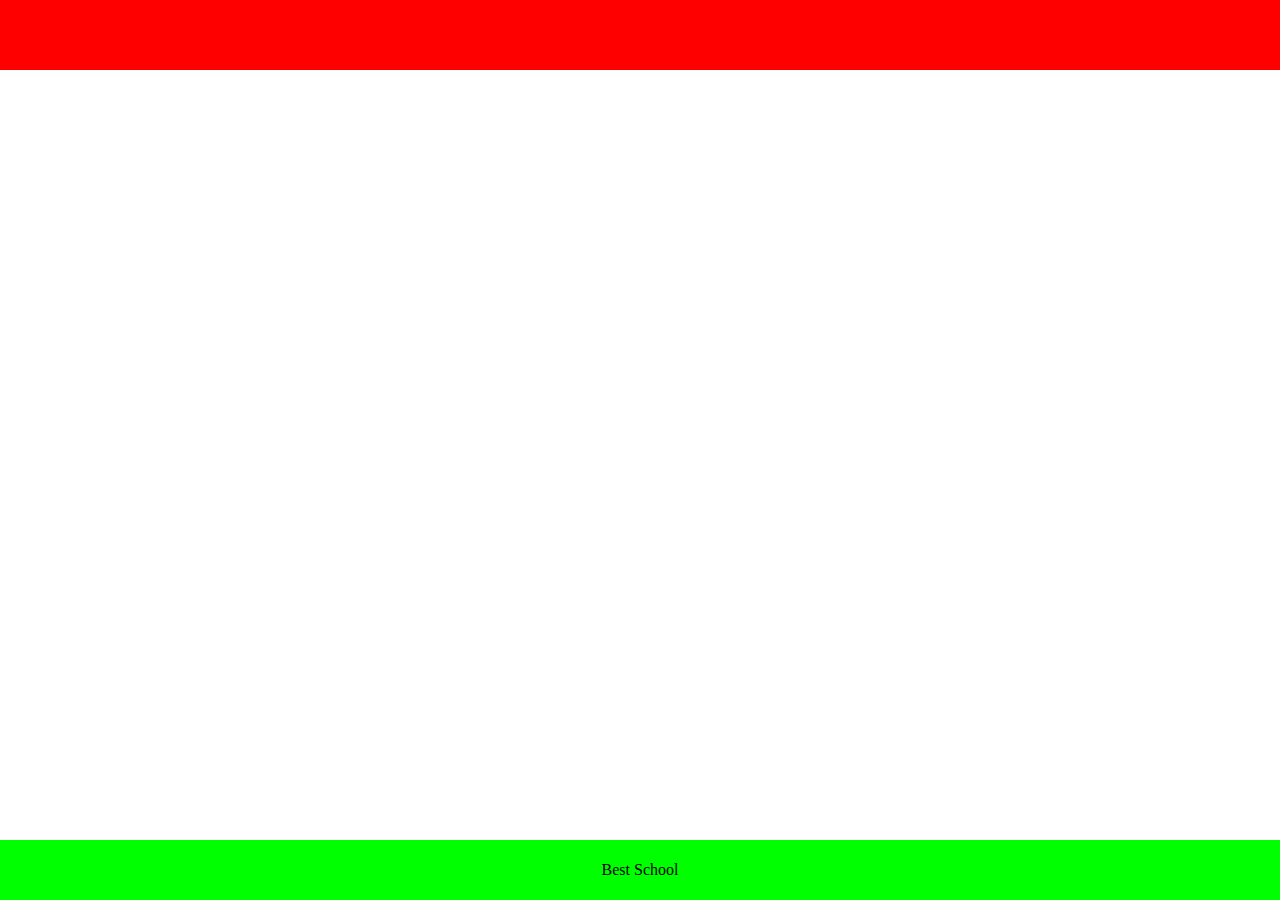
<file: 0-index.html>
<!DOCTYPE html>                                                                                                                 
<html lang="en">   
<title>AirBnB Clone</title>
 <body style="margin:0; padding:0">
 <header
        style="background-color:#FF0000;
        height: 70px;
        width: 100%;" >                                          
        </header>                                                   
        <footer 
        	style="background-color:#00FF00; 
            height: 60px;
            width:100%;
            display: flex;
            justify-content: center;
            align-items: center;
            position: absolute;
           	bottom:0;
            left:0;
    		"> Best School</footer>
            </body>
</html>
</file>
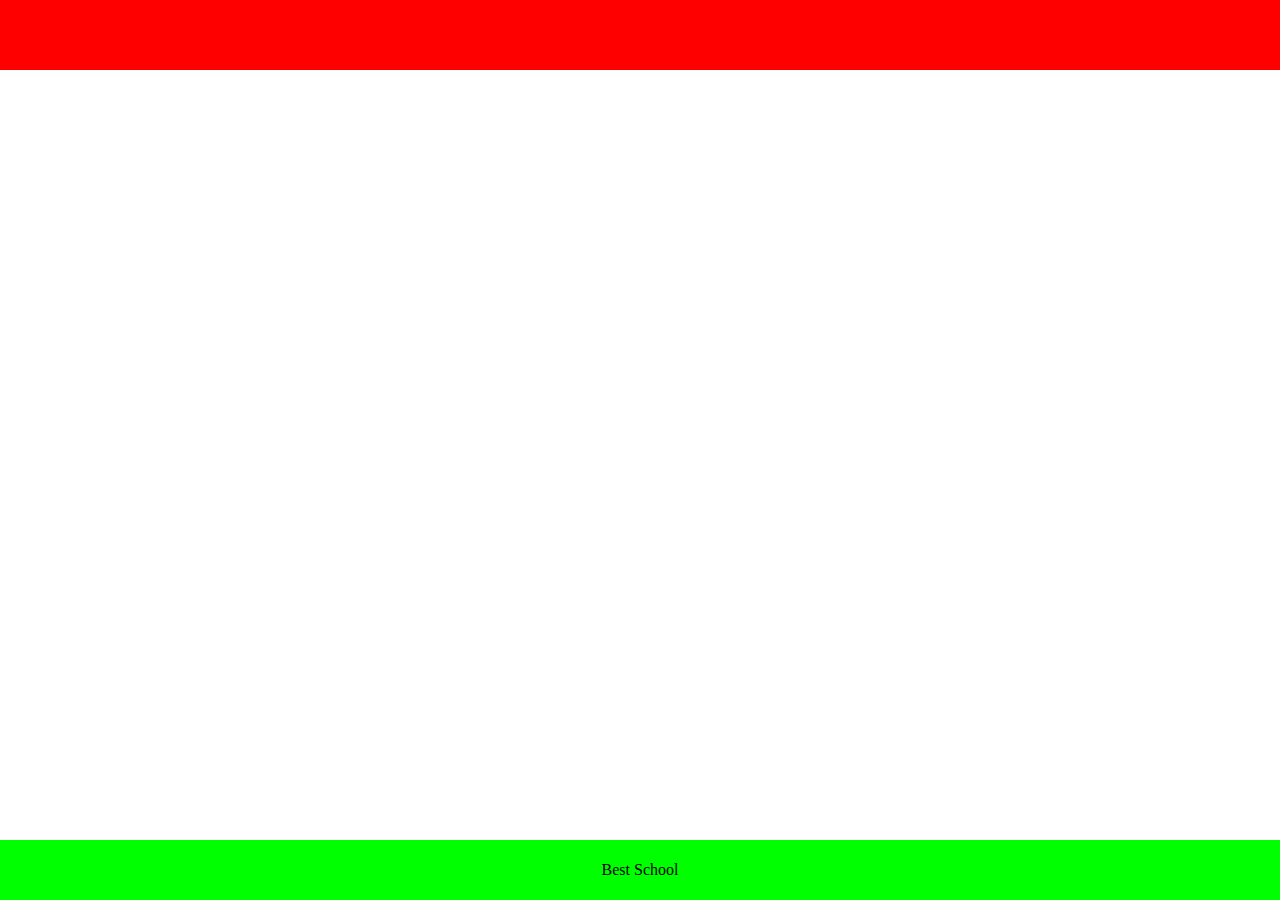
<file: 1-index.html>
<!DOCTYPE html>
<html lang="en">
	<head>
		<style>
body {
	margin: 0;
	padding: 0;
}

 header {
	 background-color:#FF0000;
	 height: 70px;
	 width: 100%;
 }
 footer {
	 background-color:#00FF00;
	 height: 60px;
	 width:100%;
	 display: flex;
	 justify-content: center;
	 align-items: center;
	 position: absolute;
	 bottom:0;
	 left:0;
 }
		</style>
	<title>AirBnB Clone</title>
	</head> 
	<body>
		<header>
		</header>
		<footer> Best School</footer>
	</body>
</html>
</file>
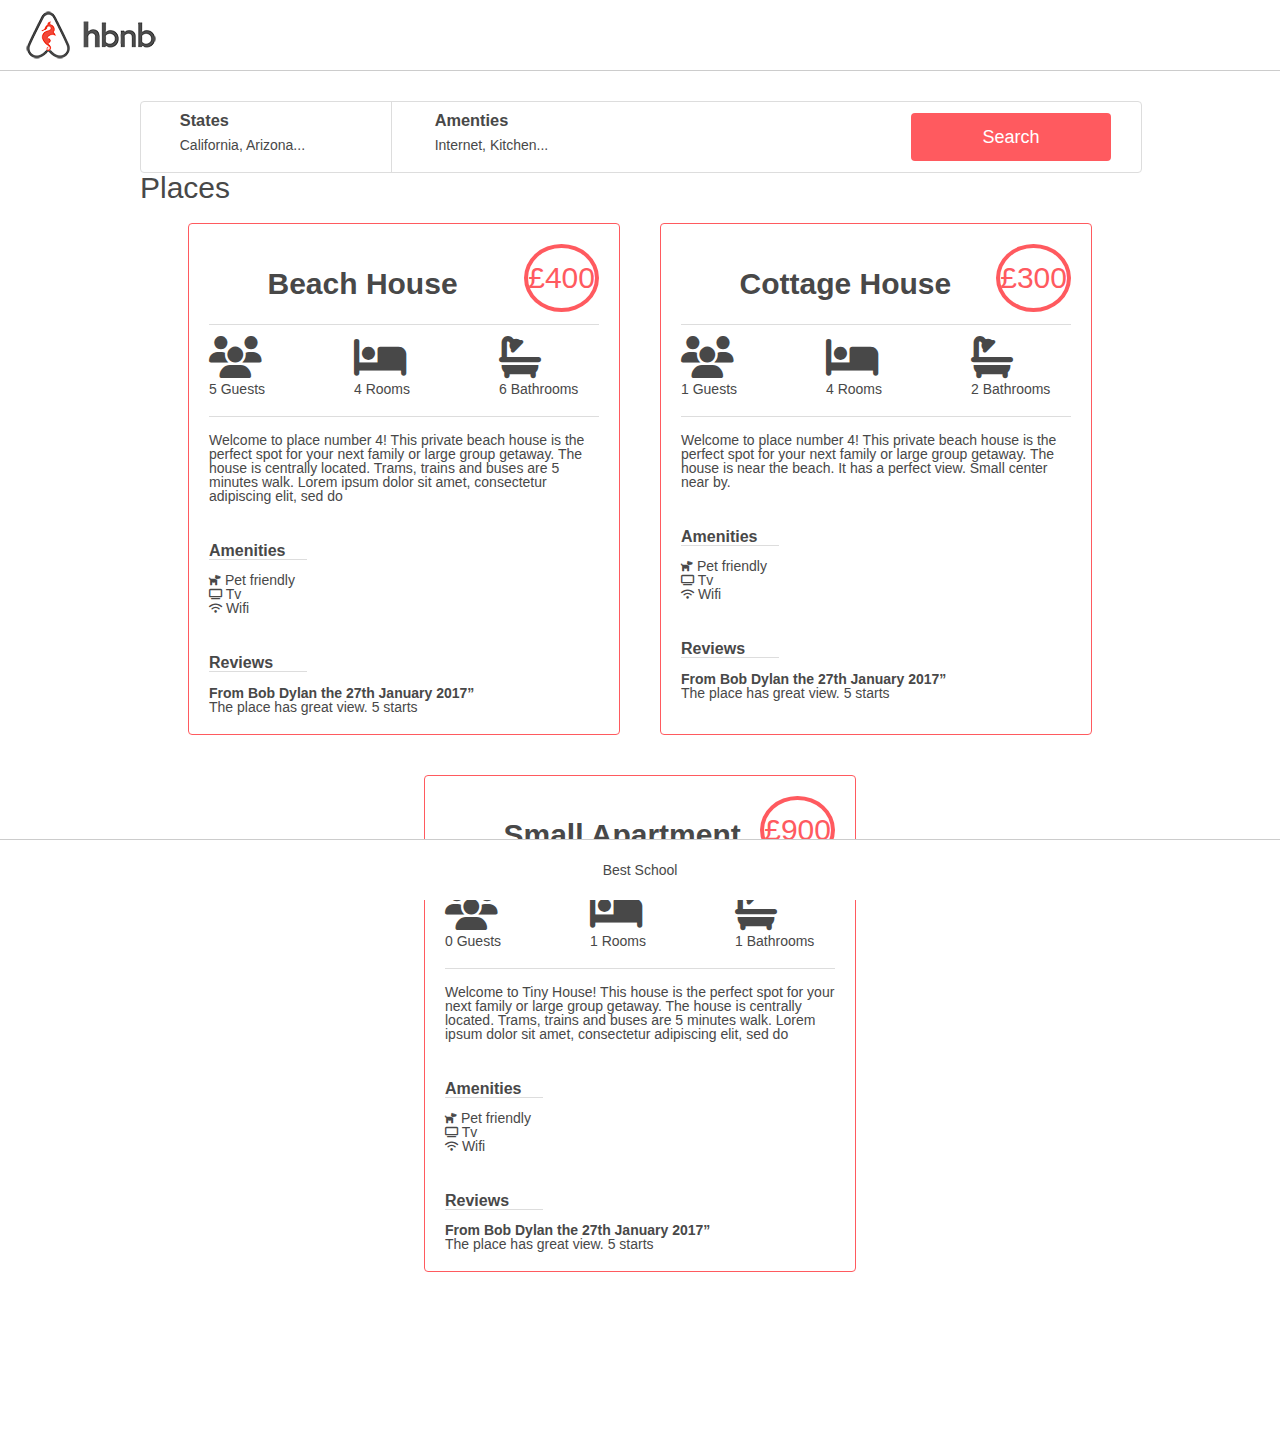
<file: 100-index.html>
<!DOCTYPE html>
<html lang="en">
  <head>
    <title>AirBnB Clone</title>
    <link rel="stylesheet" href="styles/reset.css">
    <link rel="stylesheet" href="styles/4-common.css" >
    <link rel="stylesheet" href="styles/3-header.css" >
    <link rel="stylesheet" href="styles/3-footer.css" >
    <link rel="stylesheet" href="styles/6-filters.css" >
    <link rel="stylesheet" href="styles/100-places.css" >
    <link rel="stylesheet" href="https://cdnjs.cloudflare.com/ajax/libs/font-awesome/6.2.1/css/all.min.css" crossorigin="anonymous"></script>
    <link>
  </head>
  <body>
    <header></header>
    <div class="container">
      <section class="filters">
        <div class="locations">
          <h3>States</h3>
          <h4>California, Arizona...</h4>
          <div class="popover">
            <h2>Arizona</h2>
            <ul>
              <li>page</li>
              <li>page2</li>
            </ul>
            <h2>California</h2>
            <ul>
              <li>San Francisco</li>
              <li>Los Altos</li>
            </ul>
          </div>
        </div>
        <div class="amenities">
          <h3>Amenties</h3>
          <h4>Internet, Kitchen...</h4>
          <div class="popover">
            <h2>Internet</h2>
            <ul>
              <li>Tv</li>
              <li>page2</li>
            </ul>
            <h2>Kitchen</h2>
            <ul>
              <li>Iron</li>
              <li>Plates</li>
            </ul>
          </div>
        </div>
        <button type="button">Search</button>
      </section>

      <section class="places">
        <h1>Places</h1>

        <article>
        <div class="combine">
          <h2>Beach House</h2>
          <div class="price_by_night">£400</div>
        </div>
        
          <div class="information">
            <div class="combine">
            <div class="max_guest">
              <i class="fa-solid fa-users fa-3x">
                </i>
                <div class="description">5 Guests</div>
            </div>
            <div class="number_rooms">
              <i class="fa-solid fa-bed fa-3x"></i>
              <div class="description">4 Rooms</div>
            </div>
            <div class="number_bathrooms">
              <i class="fa-solid fa-bath fa-3x"></i>
              <div class="description">6 Bathrooms</div>
            </div>
            </div>
          </div>
          <div class="description">
            Welcome to place number 4! This private beach house is the perfect
            spot for your next family or large group getaway. The house is
            centrally located. Trams, trains and buses are 5 minutes walk.
            Lorem ipsum dolor sit amet, consectetur adipiscing elit, sed do
            <div class="amenity">
              <h2>Amenities</h2>
              <ul>
                  <li>
                    <i class="fa-solid fa-dog fa-xs"></i>
                    Pet friendly
                  </li>
                  <li>
                    <i class="fa-solid fa-tv fa-xs"></i>
                    Tv
                  </li>

                  <li>
                    <i class="fa-solid fa-wifi fa-xs"></i>
                    Wifi
                  </li>
              </ul>
            </div>
            <div class="reviews">
              <h2>Reviews</h2> 
                
                <ul style="margin-top:0%">
                  <li style="margin-top:0%"> 
                    <h3>From Bob Dylan the 27th January 2017”</h3> 
                        <p style="margin-top:0%">The place has great view. 5 starts</p>
                  </li>
                </ul>
          </div> 
          </div>
        </article>
        <article>
          <div class="combine">
            <h2>Cottage House</h2>
            <div class="price_by_night">£300</div>
          </div>
          
            <div class="information">
              <div class="combine">
              <div class="max_guest">
                <i class="fa-solid fa-users fa-3x">
                  </i>
                  <div class="description">1 Guests</div>
              </div>
              <div class="number_rooms">
                <i class="fa-solid fa-bed fa-3x"></i>
                <div class="description">4 Rooms</div>
              </div>
              <div class="number_bathrooms">
                <i class="fa-solid fa-bath fa-3x"></i>
                <div class="description">2 Bathrooms</div>
              </div>
              </div>
            </div>
            <div class="description">
              Welcome to place number 4! This private beach house is the perfect
              spot for your next family or large group getaway. The house is
              near the beach. It has a perfect view. Small center near by. 
              <div class="amenity">
                <h2>Amenities</h2>
                <ul>
                    <li>
                      <i class="fa-solid fa-dog fa-xs"></i>
                      Pet friendly
                    </li>
                    <li>
                      <i class="fa-solid fa-tv fa-xs"></i>
                      Tv
                    </li>

                    <li>
                      <i class="fa-solid fa-wifi fa-xs"></i>
                      Wifi
                    </li>
                </ul>
              </div>
              <div class="reviews">
                <h2>Reviews</h2> 
                  
                  <ul style="margin-top:0%">
                    <li style="margin-top:0%"> 
                      <h3>From Bob Dylan the 27th January 2017”</h3> 
                          <p style="margin-top:0%">The place has great view. 5 starts</p>
                    </li>
                  </ul>
            </div>
              
            </div>
          </article>
          <article>
            <div class="combine">
              <h2>Small Apartment</h2>
              <div class="price_by_night">£900</div>
            </div>
            
              <div class="information">
                <div class="combine">
                <div class="max_guest">
                  <i class="fa-solid fa-users fa-3x">
                    </i>
                    <div class="description">0 Guests</div>
                </div>
                <div class="number_rooms">
                  <i class="fa-solid fa-bed fa-3x"></i>
                  <div class="description">1 Rooms</div>
                </div>
                <div class="number_bathrooms">
                  <i class="fa-solid fa-bath fa-3x"></i>
                  <div class="description">1 Bathrooms</div>
                </div>
                </div>
              </div>
              <div class="description">
                Welcome to Tiny House! This house is the perfect
                spot for your next family or large group getaway. The house is
                centrally located. Trams, trains and buses are 5 minutes walk.
                Lorem ipsum dolor sit amet, consectetur adipiscing elit, sed do
                <div class="amenity">
                  <h2>Amenities</h2>
                  <ul>
                      <li>
                        <i class="fa-solid fa-dog fa-xs"></i>
                        Pet friendly
                      </li>
                      <li>
                        <i class="fa-solid fa-tv fa-xs"></i>
                        Tv
                      </li>

                      <li>
                        <i class="fa-solid fa-wifi fa-xs"></i>
                        Wifi
                      </li>
                  </ul>
                </div>
              <div class="reviews">
                  <h2>Reviews</h2> 
                    
                    <ul style="margin-top:0%">
                      <li style="margin-top:0%"> 
                        <h3>From Bob Dylan the 27th January 2017”</h3> 
                            <p style="margin-top:0%">The place has great view. 5 starts</p>
                      </li>
                    </ul>
              </div>
              </div>
             
            </article>
      </section>
    </div>
    <footer>Best School</footer>
  </body>
</html>
</file>
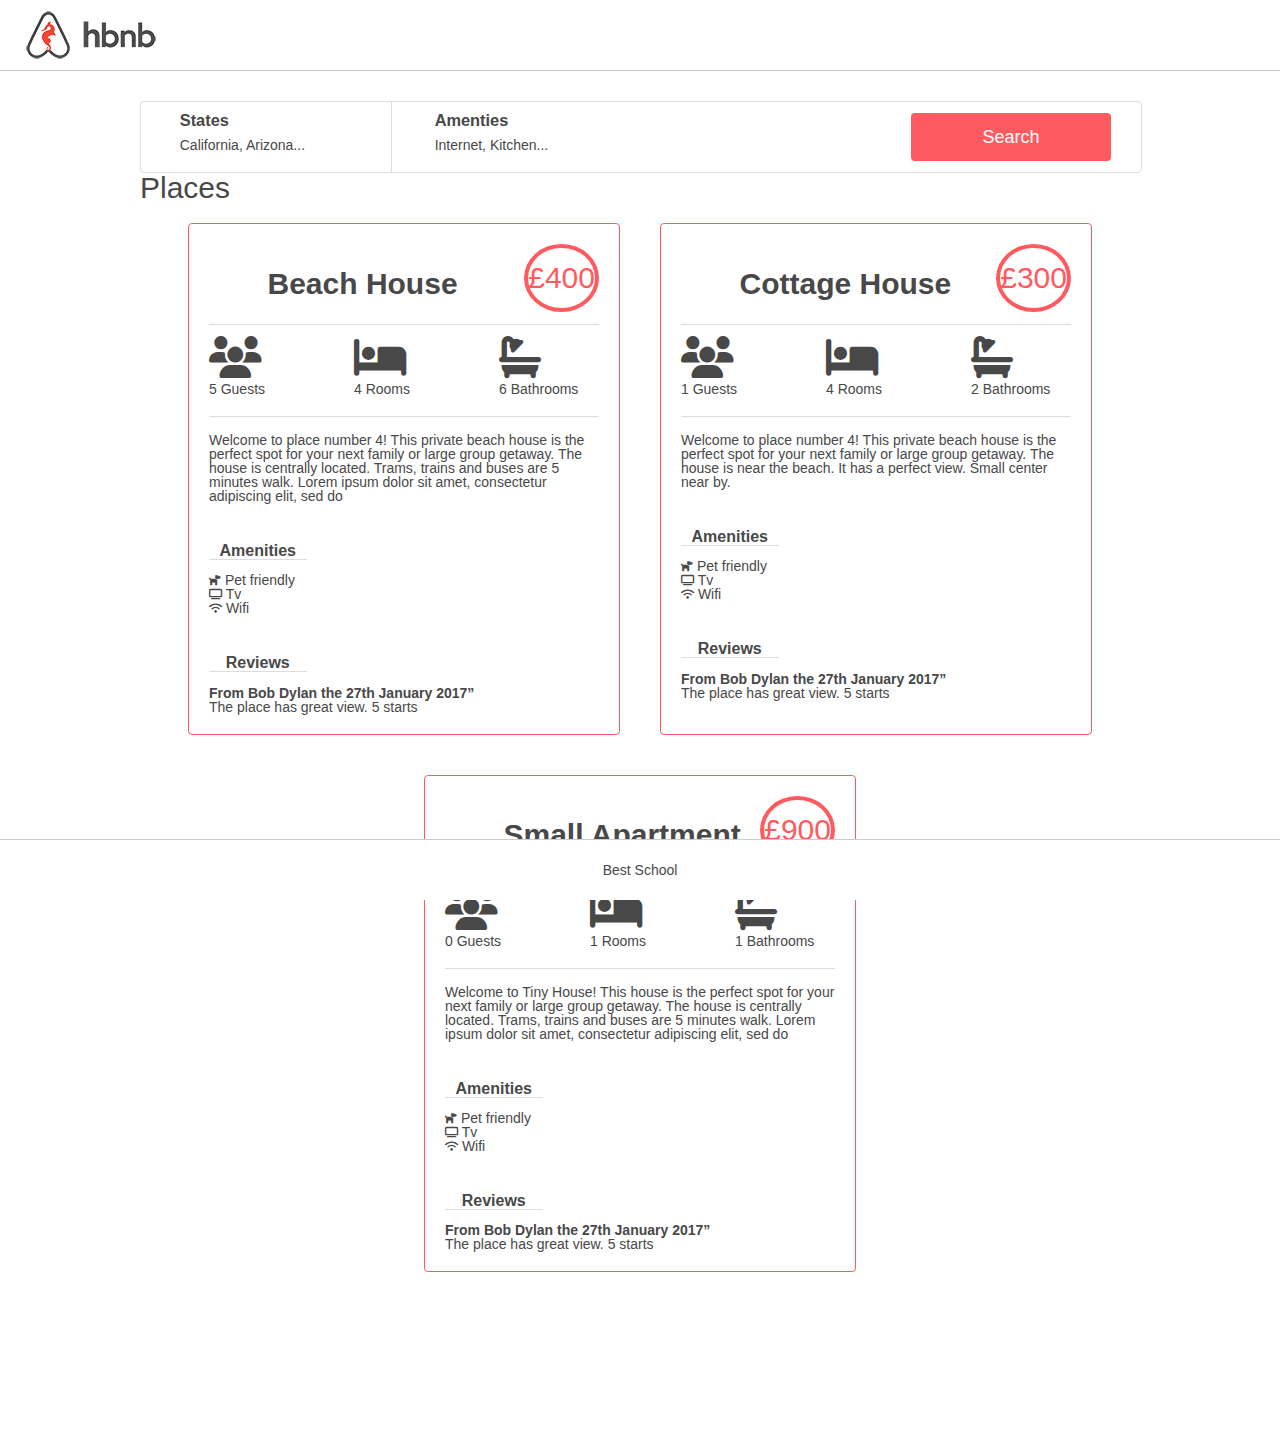
<file: 102-index.html>
<!DOCTYPE html>
<html lang="en">
  <head>
    <title>AirBnB Clone</title>
    <link rel="stylesheet" href="styles/reset.css">
    <link rel="stylesheet"  href="styles/102-common.css" >
    <link rel="stylesheet"  href="styles/102-header.css" >
    <link rel="stylesheet"  href="styles/102-footer.css" >
    <link rel="stylesheet"  href="styles/102-filters.css" >
    <link rel="stylesheet" href="styles/102-places.css" >
    <link rel="stylesheet"  href="styles/4-common.css" >
    <link rel="stylesheet"  href="styles/3-header.css" >
    <link rel="stylesheet"  href="styles/3-footer.css" >
    <link rel="stylesheet"  href="styles/6-filters.css" >
    <link rel="stylesheet" href="styles/100-places.css" >
    <link rel="stylesheet" href="https://cdnjs.cloudflare.com/ajax/libs/font-awesome/6.2.1/css/all.min.css" crossorigin="anonymous"></script>
    <link>
  </head>
  <body>
    <header></header>
    <div class="container">
      <section class="filters">
        <div class="locations">
          <h3>States</h3>
          <h4>California, Arizona...</h4>
          <div class="popover">
            <h2>Arizona</h2>
            <ul>
              <li>page</li>
              <li>page2</li>
            </ul>
            <h2>California</h2>
            <ul>
              <li>San Francisco</li>
              <li>Los Altos</li>
            </ul>
          </div>
        </div>
        <div class="amenities">
          <h3>Amenties</h3>
          <h4>Internet, Kitchen...</h4>
          <div class="popover">
            <h2>Internet</h2>
            <ul>
              <li>Tv</li>
              <li>page2</li>
            </ul>
            <h2>Kitchen</h2>
            <ul>
              <li>Iron</li>
              <li>Plates</li>
            </ul>
          </div>
        </div>
        <button type="button">Search</button>
      </section>

      <section class="places">
        <h1>Places</h1>

        <article>
        <div class="combine">
          <h2>Beach House</h2>
          <div class="price_by_night">£400</div>
        </div>
        
          <div class="information">
            <div class="combine">
            <div class="max_guest">
              <div class="fa">
              <i class="fa-solid fa-users fa-3x"></i>
                </div>
                <div class="description">5 Guests</div>
            </div>
            <div class="number_rooms">
              <div class="fa">
              <i class="fa-solid fa-bed fa-3x"></i>
              </div>
              <div class="description">4 Rooms</div>
            </div>
            <div class="number_bathrooms">
              <div class="fa">
              <i class="fa-solid fa-bath fa-3x"></i>
              </div>
              <div class="description">6 Bathrooms</div>
            </div>
            </div>
          </div>
          <div class="description">
            Welcome to place number 4! This private beach house is the perfect
            spot for your next family or large group getaway. The house is
            centrally located. Trams, trains and buses are 5 minutes walk.
            Lorem ipsum dolor sit amet, consectetur adipiscing elit, sed do
            <div class="amenity">
              <h2>Amenities</h2>
              <ul>
                  <li>
                    <div class="fa">
                    <i class="fa-solid fa-dog fa-xs"></i>
                  </div>
                    Pet friendly
                  
                  </li>
                  <li>
                    <div class="fa">
                    <i class="fa-solid fa-tv fa-xs"></i>
                    </div>
                    Tv
                  </li>

                  <li>
                    <div class="fa">
                    <i class="fa-solid fa-wifi fa-xs"></i>
                    </div>
                    Wifi
                  </li>
              </ul>
            </div>
            <div class="reviews">
              <h2>Reviews</h2> 
                
                <ul >
                  <li > 
                    <h3>From Bob Dylan the 27th January 2017”</h3> 
                        <p >The place has great view. 5 starts</p>
                  </li>
                </ul>
          </div> 
          </div>
        </article>
        <article>
          <div class="combine">
            <h2>Cottage House</h2>
            <div class="price_by_night">£300</div>
          </div>
          
            <div class="information">
              <div class="combine">
              <div class="max_guest">
                <div class="fa">
                <i class="fa-solid fa-users fa-3x">
                  </i>
                </div>
                  <div class="description">1 Guests</div>
              </div>
              <div class="number_rooms">
                <div class="fa">
                <i class="fa-solid fa-bed fa-3x"></i>
                </div>
                <div class="description">4 Rooms</div>
              </div>
              <div class="number_bathrooms">
                <div class="fa">
                <i class="fa-solid fa-bath fa-3x"></i>
                </div>
                <div class="description">2 Bathrooms</div>
              </div>
              </div>
            </div>
            <div class="description">
              Welcome to place number 4! This private beach house is the perfect
              spot for your next family or large group getaway. The house is
              near the beach. It has a perfect view. Small center near by. 
              <div class="amenity">
                <h2>Amenities</h2>
                <ul>
                    <li>
                      <div class="fa">
                      <i class="fa-solid fa-dog fa-xs"></i>
                      </div>
                      Pet friendly
                    </li>
                    <li>
                      <div class="fa">
                      <i class="fa-solid fa-tv fa-xs"></i>
                      </div>
                      Tv
                    </li>

                    <li>
                      <div class="fa">
                      <i class="fa-solid fa-wifi fa-xs"></i>
                      </div>
                      Wifi
                    </li>
                </ul>
              </div>
              <div class="reviews">
                <h2>Reviews</h2> 
                  
                  <ul >
                    <li> 
                      <h3>From Bob Dylan the 27th January 2017”</h3> 
                          <p>The place has great view. 5 starts</p>
                    </li>
                  </ul>
            </div>
              
            </div>
          </article>
          <article>
            <div class="combine">
              <h2>Small Apartment</h2>
              <div class="price_by_night">£900</div>
            </div>
            
              <div class="information">
                <div class="combine">
                <div class="max_guest">
                  <div class="fa">
                  <i class="fa-solid fa-users fa-3x">
                    </i>
                  </div>
                    <div class="description">0 Guests</div>
                </div>
                <div class="number_rooms">
                  <div class="fa">
                  <i class="fa-solid fa-bed fa-3x"></i>
                  </div>
                  <div class="description">1 Rooms</div>
                </div>
                <div class="number_bathrooms">
                  <div class="fa">
                  <i class="fa-solid fa-bath fa-3x"></i>
                  </div>
                  <div class="description">1 Bathrooms</div>
                </div>
                </div>
              </div>
              <div class="description">
                Welcome to Tiny House! This house is the perfect
                spot for your next family or large group getaway. The house is
                centrally located. Trams, trains and buses are 5 minutes walk.
                Lorem ipsum dolor sit amet, consectetur adipiscing elit, sed do
                <div class="amenity">
                  <h2>Amenities</h2>
                  <ul>
                      <li>
                        <div class="fa">
                        <i class="fa-solid fa-dog fa-xs"></i>
                        </div>
                        Pet friendly
                      </li>
                      <li>
                        <div class="fa">
                        <i class="fa-solid fa-tv fa-xs"></i>
                        </div>
                        Tv
                      </li>

                      <li>
                        <div class="fa">
                        <i class="fa-solid fa-wifi fa-xs"></i>
                        </div>
                        Wifi
                      </li>
                  </ul>
                </div>
              <div class="reviews">
                  <h2>Reviews</h2> 
                    
                    <ul >
                      <li> 
                        <h3>From Bob Dylan the 27th January 2017”</h3> 
                            <p>The place has great view. 5 starts</p>
                      </li>
                    </ul>
              </div>
              </div>
             
            </article>
      </section>
    </div>
    <footer>Best School</footer>
  </body>
</html>
</file>
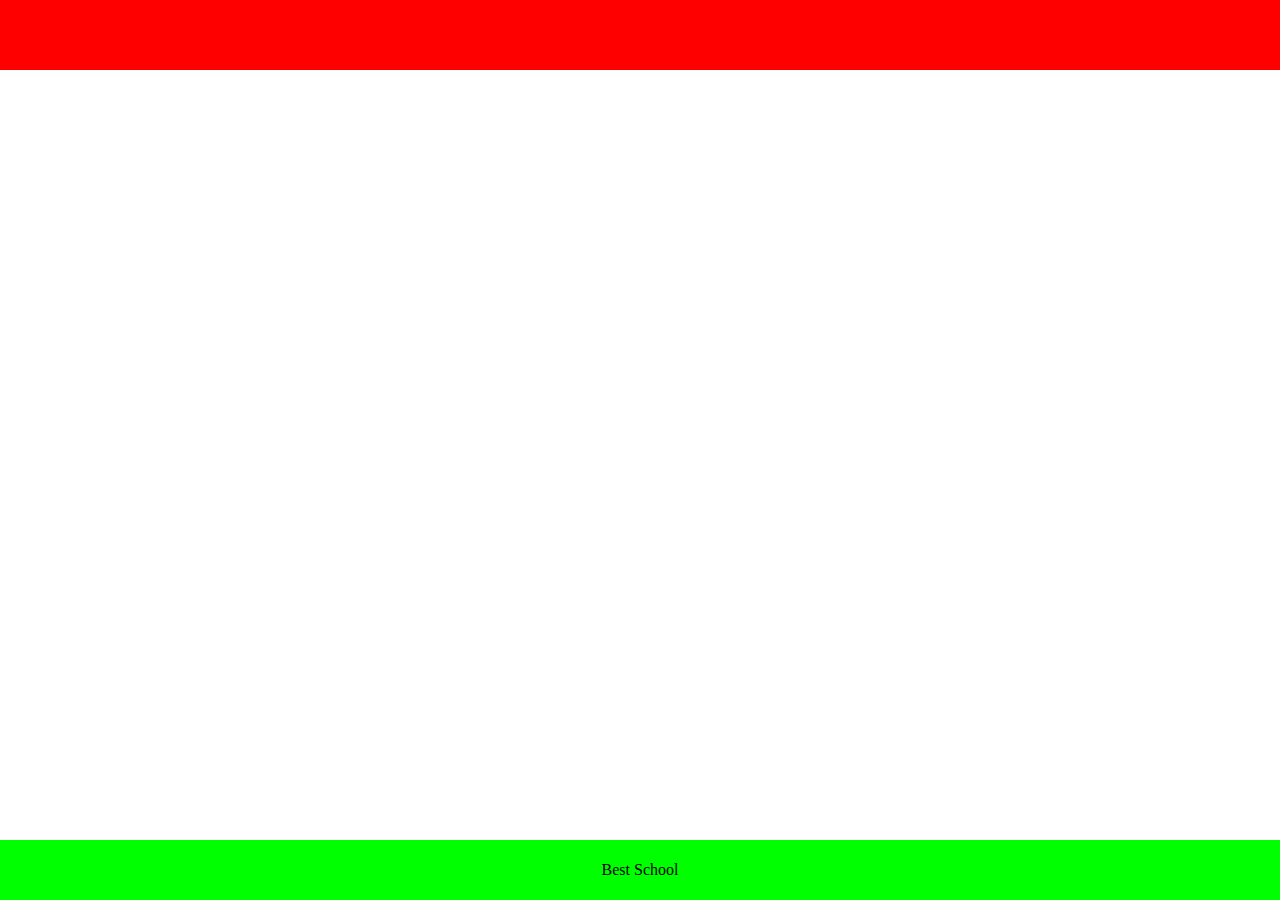
<file: 2-index.html>
<!DOCTYPE html>
<html lang="en">
	<head>
		<title>AirBnB Clone</title>
		<link rel="stylesheet" href="styles/2-common.css">
		<link rel="stylesheet" href="styles/2-header.css">
		<link rel="stylesheet" href="styles/2-footer.css">
	</head> 
	<body>
		<header>
		</header>
		<footer> Best School</footer>
	</body>
</html>
</file>
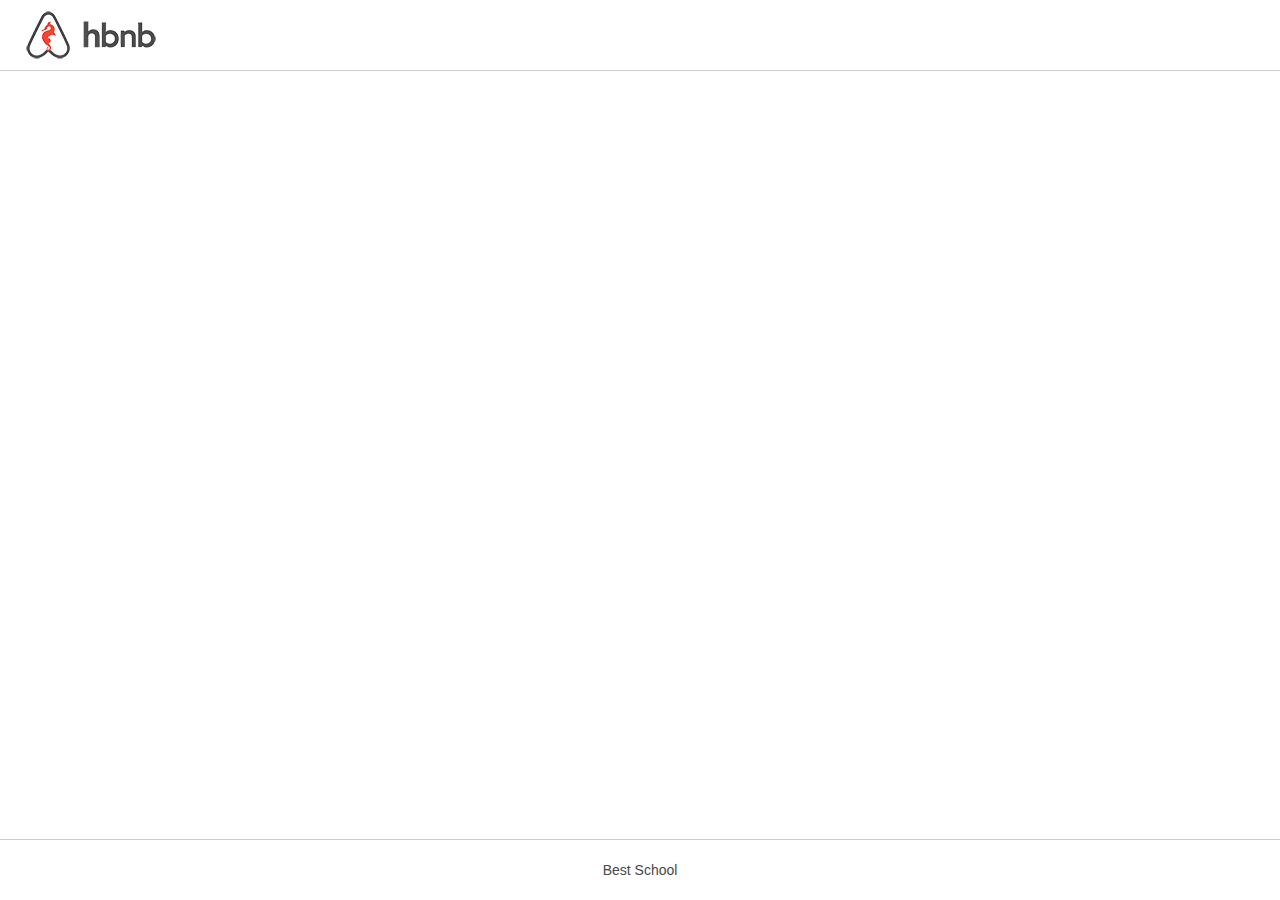
<file: 3-index.html>
<!DOCTYPE html>
<html lang="en">
	<head>
		<title>AirBnB Clone</title>
		<link rel="stylesheet" href="styles/3-common.css">
		<link rel="stylesheet" href="styles/3-header.css">
		<link rel="stylesheet" href="styles/3-footer.css">
		<script src="/images/icon.png" crossorigin="anonymous"></script>
		<link rel = "icon" type = "image/png" href = "/images/icon.png">
	</head> 
	<body>
		<header>
		</header>
		<footer> Best School</footer>
	</body>
</html>
</file>
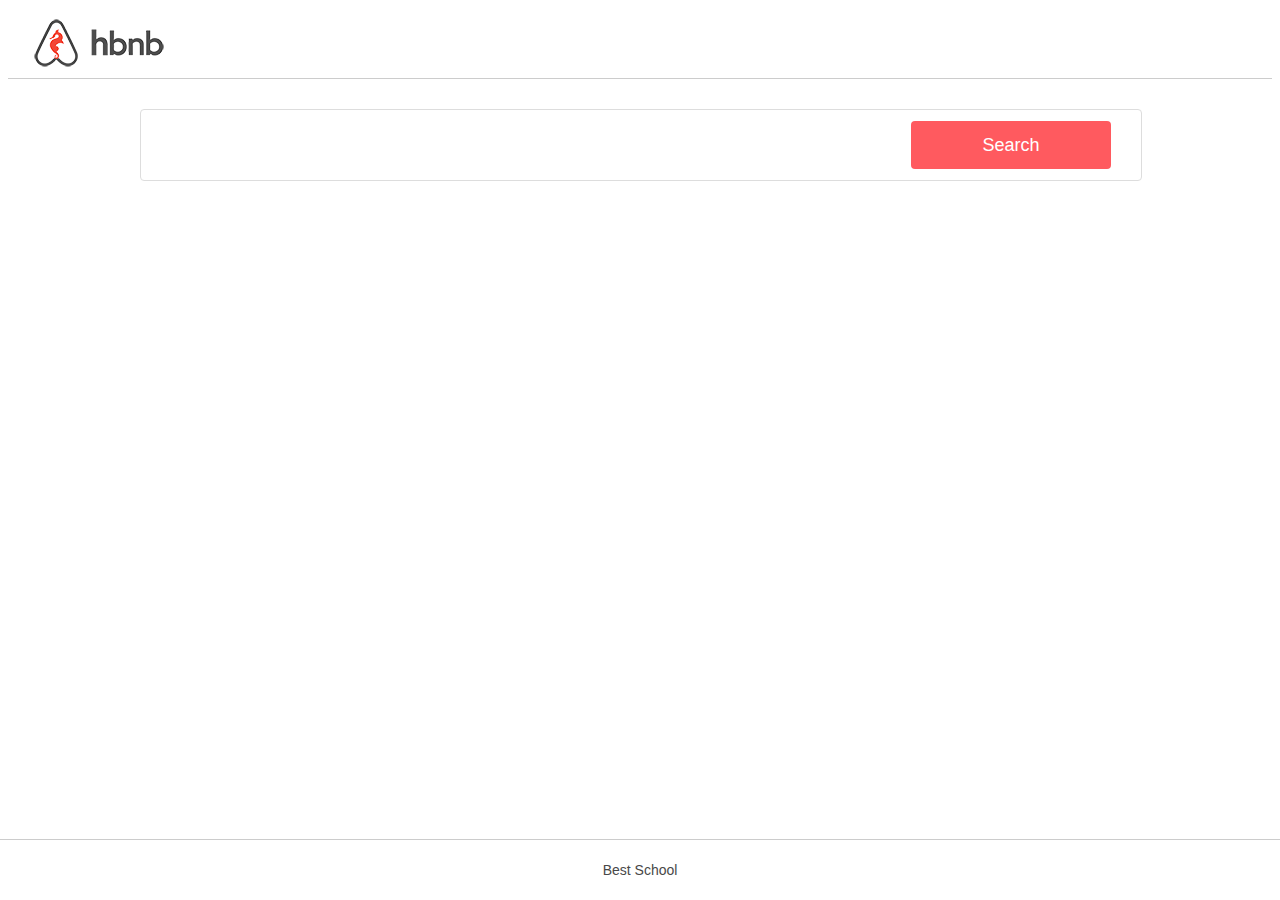
<file: 4-index.html>
<!DOCTYPE html>
<html lang="en">
	<head>
		<title>AirBnB Clone</title>
		<link rel="stylesheet" href="styles/4-common.css" />
		<link rel="stylesheet" href="styles/3-header.css" />
		<link rel="stylesheet" href="styles/3-footer.css" />
		<link rel="stylesheet" href="styles/4-filters.css" />
	</head>
	<body>
		<header></header>
		<div class="container">
			<section class="filters">
				<button type="button">Search</button>
			</section>
		</div>
		<footer>Best School</footer>
	</body>
</html>
</file>
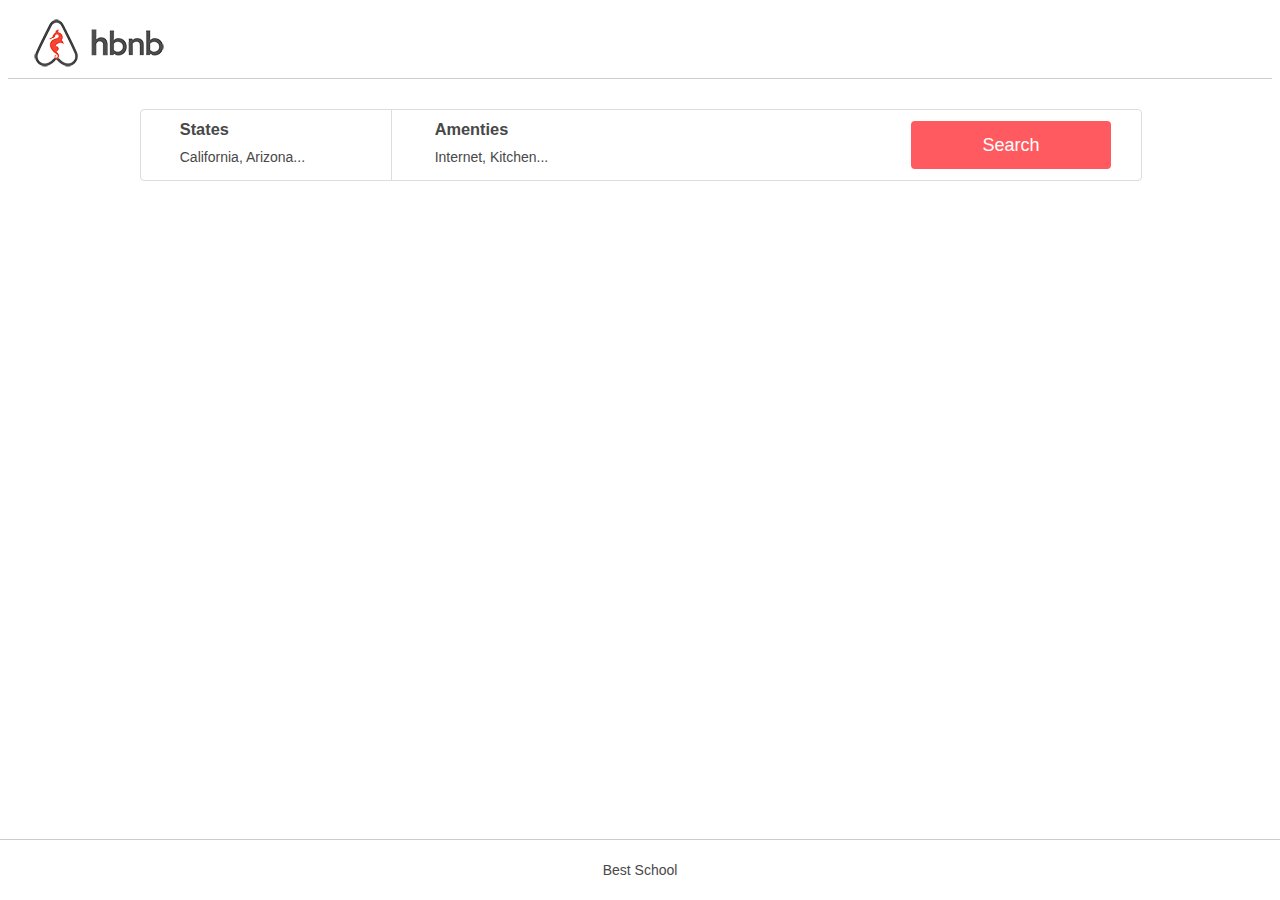
<file: 5-index.html>
<!DOCTYPE html>
<html lang="en">
	<head>
		<title>AirBnB Clone</title>
		<link rel="stylesheet" href="styles/4-common.css" />
		<link rel="stylesheet" href="styles/3-header.css" />
		<link rel="stylesheet" href="styles/3-footer.css" />
		<link rel="stylesheet" href="styles/5-filters.css" />
	</head>
	<body>
		<header></header>
		<div class="container">
			<section class="filters">
				<div class="locations">
					<h3>States</h3>
					<h4>California, Arizona...</h4>
				</div>
				<div class="amenities">
					<h3>Amenties</h3>
					<h4>Internet, Kitchen...</h4>
				</div>
				<button type="button">Search</button>
			</section>
		</div>
		<footer>Best School</footer>
	</body>
</html>
</file>
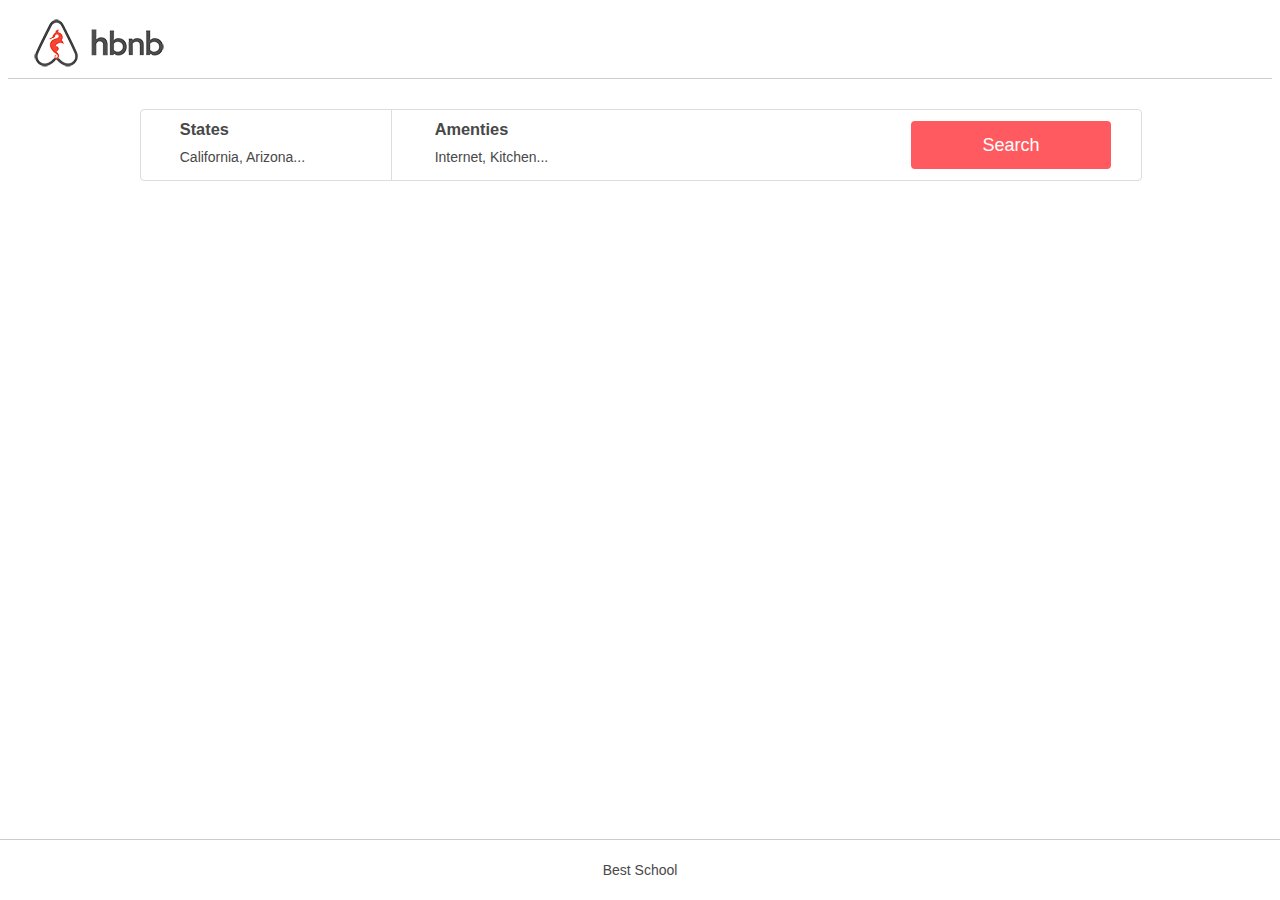
<file: 6-index.html>
<!DOCTYPE html>
<html lang="en">
	<head>
		<title>AirBnB Clone</title>
		<link rel="stylesheet" href="styles/4-common.css" />
		<link rel="stylesheet" href="styles/3-header.css" />
		<link rel="stylesheet" href="styles/3-footer.css" />
		<link rel="stylesheet" href="styles/6-filters.css" />
	</head>
	<body>
		<header></header>
		<div class="container">
			<section class="filters">
				<div class="locations">
					<h3>States</h3>
					<h4>California, Arizona...</h4>
					<div class="popover">
						<ul>
							<li>Arizona</li>
							<ul>
								<li>page</li>
								<li>page2</li>
							</ul>
							<li>California</li>
							<ul>
								<li>San Francisco</li>
								<li>Los Altos</li>
							</ul>
						</ul>
					</div>
				</div>
				<div class="amenities">
					<h3>Amenties</h3>
					<h4>Internet, Kitchen...</h4>
					<div class="popover">
						<ul>
							<li>Internet</li>
							<ul>
								<li>Tv</li>
							</ul>
							<li>Kitchen</li>
							<ul>
								<li>Iron</li>
							</ul>
						</ul>
					</div>
				</div>
				<button type="button">Search</button>
			</section>
		</div>
		<footer>Best School</footer>
	</body>
</html>
</file>
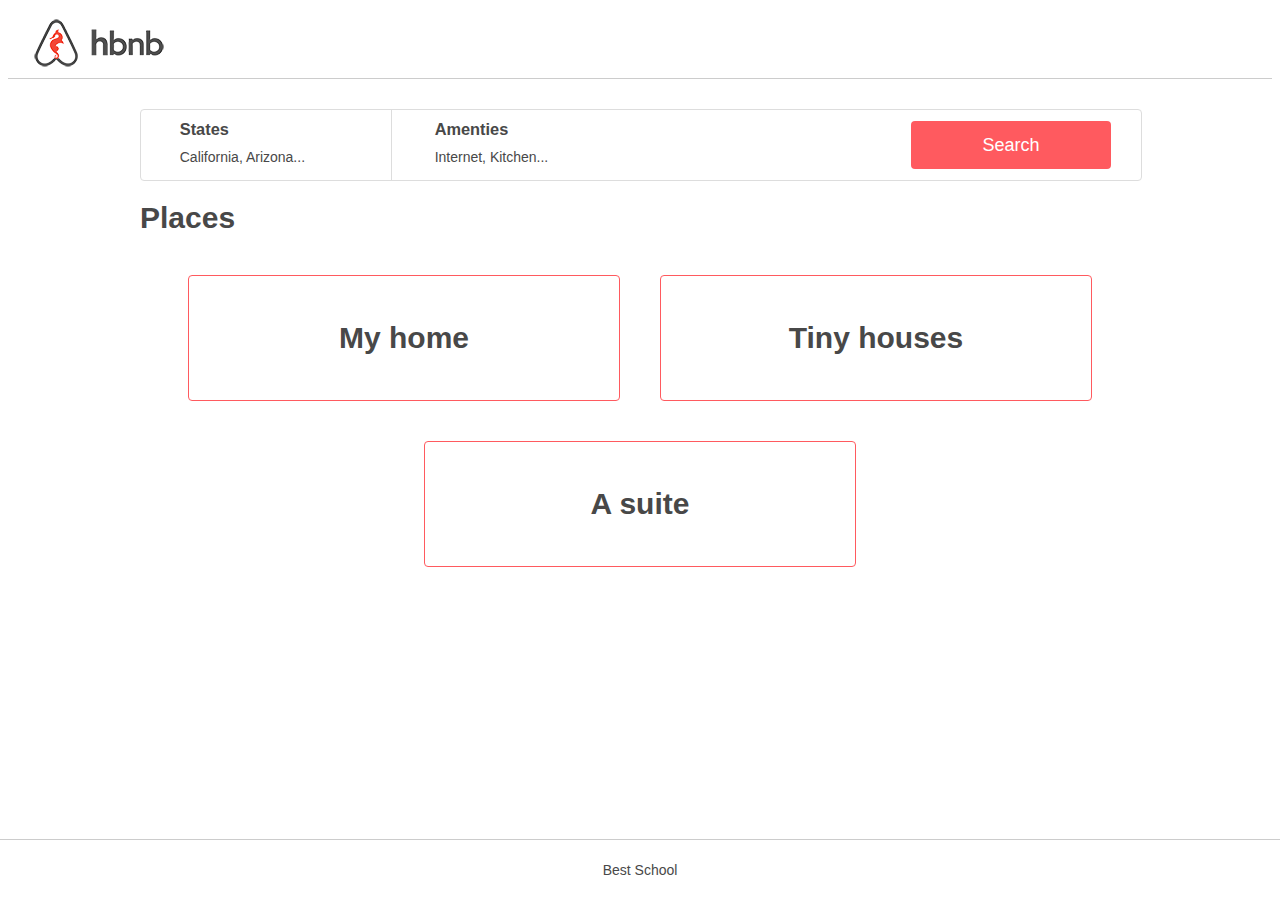
<file: 7-index.html>
<!DOCTYPE html>
<html lang="en">
	<head>
		<title>AirBnB Clone</title>
		<link rel="stylesheet" href="styles/4-common.css">
		<link rel="stylesheet" href="styles/3-header.css">
		<link rel="stylesheet" href="styles/3-footer.css">
		<link rel="stylesheet" href="styles/6-filters.css">
		<link rel="stylesheet" href="styles/7-places.css">
	</head>
	<body>
		<header></header>
		<div class="container">
			<section class="filters">
				<div class="locations">
					<h3>States</h3>
					<h4>California, Arizona...</h4>
					<div class="popover">
						<h2>Arizona</h2>
						<ul>
							<li>page</li>
							<li>page2</li>
						</ul>
						<h2>California</h2>
						<ul>
							<li>San Francisco</li>
							<li>Los Altos</li>
						</ul>
					</div>
				</div>
				<div class="amenities">
					<h3>Amenties</h3>
					<h4>Internet, Kitchen...</h4>
					<div class="popover">
						<h2>Internet</h2>
						<ul>
							<li>Tv</li>
							<li>page2</li>
						</ul>
						<h2>Kitchen</h2>
						<ul>
							<li>Iron</li>
							<li>Plates</li>
						</ul>
					</div>
				</div>
				<button type="button">Search</button>
			</section>
			<section class="places">
				<h1>Places</h1>
				<article>
					<h2>My home</h2>
				</article>
				<article>
					<h2>Tiny houses</h2>
				</article>
				<article>
					<h2>A suite</h2>
				</article>
			</section>
		</div>
		<footer>Best School</footer>
	</body>
</html>
</file>
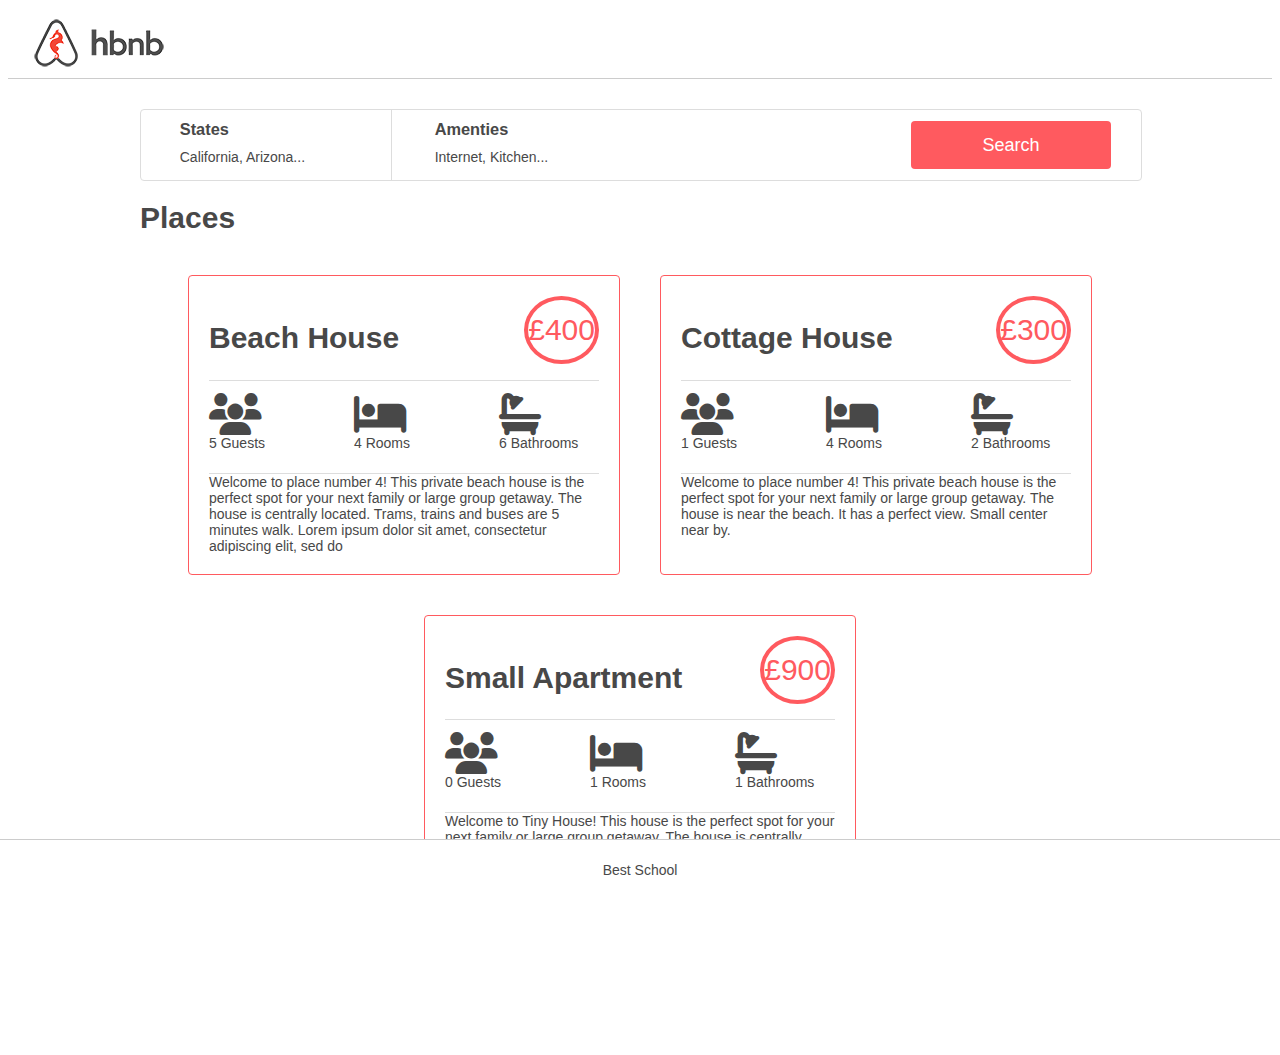
<file: 8-index.html>
<!DOCTYPE html>
<html lang="en">
  <head>
    <title>AirBnB Clone</title>
    <link rel="stylesheet" href="styles/4-common.css" >
    <link rel="stylesheet" href="styles/3-header.css" >
    <link rel="stylesheet" href="styles/3-footer.css" >
    <link rel="stylesheet" href="styles/6-filters.css" >
    <link rel="stylesheet" href="styles/8-places.css" >
    <link rel="stylesheet" href="https://cdnjs.cloudflare.com/ajax/libs/font-awesome/6.2.1/css/all.min.css" crossorigin="anonymous">
  </head>
  <body>
    <header></header>
    <div class="container">
      <section class="filters">
        <div class="locations">
          <h3>States</h3>
          <h4>California, Arizona...</h4>
          <div class="popover">
            <h2>Arizona</h2>
            <ul>
              <li>page</li>
              <li>page2</li>
            </ul>
            <h2>California</h2>
            <ul>
              <li>San Francisco</li>
              <li>Los Altos</li>
            </ul>
          </div>
        </div>
        <div class="amenities">
          <h3>Amenties</h3>
          <h4>Internet, Kitchen...</h4>
          <div class="popover">
            <h2>Internet</h2>
            <ul>
              <li>Tv</li>
              <li>page2</li>
            </ul>
            <h2>Kitchen</h2>
            <ul>
              <li>Iron</li>
              <li>Plates</li>
            </ul>
          </div>
        </div>
        <button type="button">Search</button>
      </section>
      <section class="places">
        <h1>Places</h1>
        <article>
        <div class="combine">
          <h2>Beach House</h2>
          <div class="price_by_night">£400</div>
        </div>  
          <div class="information">
            <div class="combine">
            <div class="max_guest">
              <i class="fa-solid fa-users fa-3x">
                </i>
                <div class="description">5 Guests</div>
            </div>
            <div class="number_rooms">
              <i class="fa-solid fa-bed fa-3x"></i>
              <div class="description">4 Rooms</div>
            </div>
            <div class="number_bathrooms">
              <i class="fa-solid fa-bath fa-3x"></i>
              <div class="description">6 Bathrooms</div>
            </div>
            </div>
          </div>
          <div class="description">
            Welcome to place number 4! This private beach house is the perfect
            spot for your next family or large group getaway. The house is
            centrally located. Trams, trains and buses are 5 minutes walk.
            Lorem ipsum dolor sit amet, consectetur adipiscing elit, sed do 
          </div>
        </article>
        <article>
          <div class="combine">
            <h2>Cottage House</h2>
            <div class="price_by_night">£300</div>
          </div>
          
            <div class="information">
              <div class="combine">
              <div class="max_guest">
                <i class="fa-solid fa-users fa-3x">
                  </i>
                  <div class="description">1 Guests</div>
              </div>
              <div class="number_rooms">
                <i class="fa-solid fa-bed fa-3x"></i>
                <div class="description">4 Rooms</div>
              </div>
              <div class="number_bathrooms">
                <i class="fa-solid fa-bath fa-3x"></i>
                <div class="description">2 Bathrooms</div>
              </div>
              </div>
            </div>
            <div class="description">
              Welcome to place number 4! This private beach house is the perfect
              spot for your next family or large group getaway. The house is
              near the beach. It has a perfect view. Small center near by. 
            </div>
          </article>
          <article>
            <div class="combine">
              <h2>Small Apartment</h2>
              <div class="price_by_night">£900</div>
            </div>
            
              <div class="information">
                <div class="combine">
                <div class="max_guest">
                  <i class="fa-solid fa-users fa-3x">
                    </i>
                    <div class="description">0 Guests</div>
                </div>
                <div class="number_rooms">
                  <i class="fa-solid fa-bed fa-3x"></i>
                  <div class="description">1 Rooms</div>
                </div>
                <div class="number_bathrooms">
                  <i class="fa-solid fa-bath fa-3x"></i>
                  <div class="description">1 Bathrooms</div>
                </div>
                </div>
              </div>
              <div class="description">
                Welcome to Tiny House! This house is the perfect
                spot for your next family or large group getaway. The house is
                centrally located. Trams, trains and buses are 5 minutes walk.
                Lorem ipsum dolor sit amet, consectetur adipiscing elit, sed do 
              </div>
            </article>
      </section>
    </div>
    <footer>Best School</footer>
  </body>
</html>
</file>
<file: styles/4-common.css>
body {
	color: #484848;
	font-size: 14px;
	font-family: Circular, "Helvetica Neue", Helvetica, Arial, sans-serif;
}
.container {
	margin: 30px auto;
	max-width: 1000px;
}
</file>
<file: styles/3-header.css>
header {
  background: #fff url("../images/logo.png") 20px center no-repeat;
  border-bottom: 1px solid #cccccc;
  height: 70px;
  width: 100%;
}
</file>
<file: styles/3-footer.css>
footer {
  background-color: white;
  height: 60px;
  width: 100%;
  border-top: 1px solid #cccccc;
  display: flex;
  justify-content: center;
  align-items: center;
  bottom: 0;
  left: 0;
  position: fixed;
}
</file>
<file: styles/6-filters.css>
.filters {
	background-color: white;
	height: 70px;
	width: 100%;
	border: 1px solid #dddddd;
	border-radius: 4px;
	position: relative;
}
.filters button {
	background-color: #ff5a5f;
	border: none;
	border-radius: 4px;
	font-size: 18px;
	color: #ffffff;
	height: 48px;
	width: 20%;
	align-self: center;
	position: absolute;
	top: 50%;
	transform: translateY(-50%);
	right: 30px;
}
button:hover {
	opacity: 90%;
}
.locations,
.amenities {
	display: inline-block;
	height: 100%;
	width: 25%;
	position: relative;
}
.locations {
	border-right: 1px solid #dddddd;
}
.filters h3,
.filters h4 {
	margin-top: 4%;
	margin-bottom: 4%;
	margin-right: 4%;
	margin-left: 15.5%;
}
.filters h3 {
	font-weight: 600;
}
.filters h4 {
	font-weight: 400;
	font-size: 14px;
}
.popover {
	display: none;
	position: absolute;
	width: 100%;
	background-color: #fafafa;
	border: 1px solid #dddddd;
}
.locations:hover .popover,
.amenities:hover .popover {
	display: block;
}
ul {
	list-style: none;
}
</file>
<file: styles/100-places.css>
.places {
  display: flex;
  flex-direction: row;
  flex-wrap: wrap;
  justify-content: center;
  width: fit-content;
  block-size: fit-content;
}
.places article {
  width: 390px;
  padding: 20px;
  margin: 20px;
  border: 1px solid #ff5a5f;
  border-radius: 4px;
}
.places h1 {
  font-size: 30px;
  width: 100%;
}
.places h2 {
  font-size: 30px;
  margin-left: 15%;
}

.information {
  height: 80px;
  border-top: 1px solid #dddddd;
  border-bottom: 1px solid #dddddd;
  padding-top: 3%;
}
.max_guest {
  width: 100px;
}
.number_rooms {
  width: 100px;
}
.number_bathrooms {
  width: 100px;
}
.user {
  font-weight: bold;
}
.combine {
  display: flex;
  justify-content: space-between;
  vertical-align: middle;
}
.price_by_night {
  display: flex;
  align-items: center;
  color: #ff5a5f;
  border: 4px solid #ff5a5f;
  border-radius: 50%;
  min-width: 60px;
  height: 60px;
  font-size: 30px;
}
.max_guest,
.number_bathrooms,
.number_rooms {
  width: 100px;
}
.description {
  height: 100%;
  margin-top: 4%;
}
.amenity,
.reviews {
  margin-top: 40px;
  margin-left: auto;
}
.amenity h2,
.reviews h2 {
  font-size: 16px;
  border-bottom: 1px solid #dddddd;
  width: 25%;
  margin-left: 0;
}
.amenity p ul ,
.reviews p ul {
font-size: 5px;
margin: 0;
padding: 0;
list-style-type: none;
}
.reviews h3 {
  font-size: 14px;
 margin-top: 0;
 margin-bottom: 0;
 padding-bottom: 0;
}
</file>
<file: styles/102-common.css>
@media screen and (min-width: 480px) {
  body {
  color: #484848;
  font-size: 9px;
  font-family: Circular, "Helvetica Neue", Helvetica, Arial, sans-serif;
  }
  .container {
    margin: 7px auto;  
    max-width: 300px;
  }
}
</file>
<file: styles/102-header.css>
@media screen and (min-width: 480px) {
  header {
    background: #fff url("../images/logo.png") 20px center no-repeat;
    border-bottom: 1px solid #cccccc;
    height: 30%;
    width: 100%;
  }
}
</file>
<file: styles/102-footer.css>
@media screen and (min-width: 480px) {
  footer {
    background-color: white;
    height: 60px;
    width: 100%;
    border-top: 1px solid #cccccc;
    display: flex;
    justify-content: center;
    align-items: center;
    bottom: 0;
    left: 0;
  }
}
</file>
<file: styles/102-filters.css>
@media screen and (min-width: 480px) {
  body {
  color: #484848;
  font-size: 9px;
  font-family: Circular, "Helvetica Neue", Helvetica, Arial, sans-serif;
  }
  .container {
    margin: 7px auto;  
    max-width: 300px;
  }
}
</file>
<file: styles/102-places.css>
@media screen and (min-width: 480px) {
  .places {
    display: flex;
    flex-direction: row;
    flex-wrap: wrap;
    justify-content: center;
    width: fit-content;
    block-size: fit-content;
  }
  .places article {
    width: 390px;
    padding: 20px;
    margin: 20px;
    border: 1px solid #ff5a5f;
    border-radius: 4px;
  }
  .places h1 {
    font-size: 30px;
    width: 100%;
  }
  .places h2 {
    font-size: 30px;
    text-align: center;
  }
  
  .information {
    height: 80px;
    border-top: 1px solid #dddddd;
    border-bottom: 1px solid #dddddd;
    padding-top: 3%;
  }
  .max_guest {
    width: 100px;
  }
  .number_rooms {
    width: 100px;
  }
  .number_bathrooms {
    width: 100px;
  }
  .user {
    font-weight: bold;
  }
  .combine {
    display: flex;
    justify-content: space-between;
    vertical-align: middle;
  }
  .price_by_night {
    display: flex;
    align-items: center;
    color: #ff5a5f;
    border: 4px solid #ff5a5f;
    border-radius: 50%;
    min-width: 60px;
    height: 60px;
    font-size: 30px;
  }
  .max_guest,
  .number_bathrooms,
  .number_rooms {
    width: 100px;
  }
  .description {
    height: 100%;
  }  
}
</file>
<file: styles/2-common.css>
body {
	margin: 0;
	padding: 0;
}
</file>
<file: styles/2-header.css>
header {
	 background-color:#FF0000;
	 height: 70px;
	 width: 100%;
 }
</file>
<file: styles/2-footer.css>
footer {
	 background-color:#00FF00;
	 height: 60px;
	 width:100%;
	 display: flex;
	 justify-content: center;
	 align-items: center;
	 position: absolute;
	 bottom:0;
	 left:0;
 }
</file>
<file: styles/3-common.css>
body {
  margin: 0;
  padding: 0;
  color: #484848;
  font-size: 14px;
  font-family: Circular, "Helvetica Neue", Helvetica, Arial, sans-serif;
}
</file>
<file: styles/4-filters.css>
.filters {
	background-color: white;
	height: 70px;
	width: 100%;
	border: 1px solid #dddddd;
	border-radius: 4px;
	position: relative;
}
.filters button {
	background-color: #ff5a5f;
	border: none;
	border-radius: 4px;
	font-size: 18px;
	color: #ffffff;
	height: 48px;
	width: 20%;
	align-self: center;
	position: absolute;
	top: 50%;
	transform: translateY(-50%);
	right: 30px;
}
.filters button:hover {
	opacity: 90%;
}
</file>
<file: styles/5-filters.css>
.filters {
	background-color: white;
	height: 70px;
	width: 100%;
	border: 1px solid #dddddd;
	border-radius: 4px;
	position: relative;
}
.filters button {
	background-color: #ff5a5f;
	border: none;
	border-radius: 4px;
	font-size: 18px;
	color: #ffffff;
	height: 48px;
	width: 20%;
	align-self: center;
	position: absolute;
	top: 50%;
	transform: translateY(-50%);
	right: 30px;
}
button:hover {
	opacity: 90%;
}
.locations,
.amenities {
	display: inline-block;
	height: 100%;
	width: 25%;
}
.locations {
	border-right: 1px solid #dddddd;
}
.filters h3,
.filters h4 {
	margin-top: 4%;
	margin-bottom: 4%;
	margin-right: 4%;
	margin-left: 15.5%;
}
.filters h3 {
	font-weight: 600;

}
.filters h4 {
	font-weight: 400;
	font-size: 14px;

}
</file>
<file: styles/7-places.css>
.places {
	display: flex;
	flex-direction: row;
	flex-wrap: wrap;
	justify-content: center;
}
.places article {
	width: 390px;
	padding: 20px;
	margin: 20px;
	border: 1px solid #ff5a5f;
	border-radius: 4px;
}
.places h1 {
	font-size: 30px;
	width: 100%;
}
.places h2 {
	font-size: 30px;
	text-align: center;
}
</file>
<file: styles/8-places.css>
.places {
  display: flex;
  flex-direction: row;
  flex-wrap: wrap;
  justify-content: center;
}
.places article {
  width: 390px;
  padding: 20px;
  margin: 20px;
  border: 1px solid #ff5a5f;
  border-radius: 4px;
}
.places h1 {
  font-size: 30px;
  width: 100%;
}
.places h2 {
  font-size: 30px;
  text-align: center;
}

.information {
  height: 80px;
  border-top: 1px solid #dddddd;
  border-bottom: 1px solid #dddddd;
  padding-top: 3%;
}
.max_guest {
  width: 100px;
}
.number_rooms {
  width: 100px;
}
.number_bathrooms {
  width: 100px;
}
.user {
  font-weight: bold;
}
.combine {
  display: flex;
  justify-content: space-between;
  vertical-align: middle;
}
.price_by_night {
  display: flex;
  align-items: center;
  color: #ff5a5f;
  border: 4px solid #ff5a5f;
  border-radius: 50%;
  min-width: 60px;
  height: 60px;
  font-size: 30px;
}
.max_guest,
.number_bathrooms,
.number_rooms {
  width: 100px;
}
.description {
  height: 100%;
}
</file>
